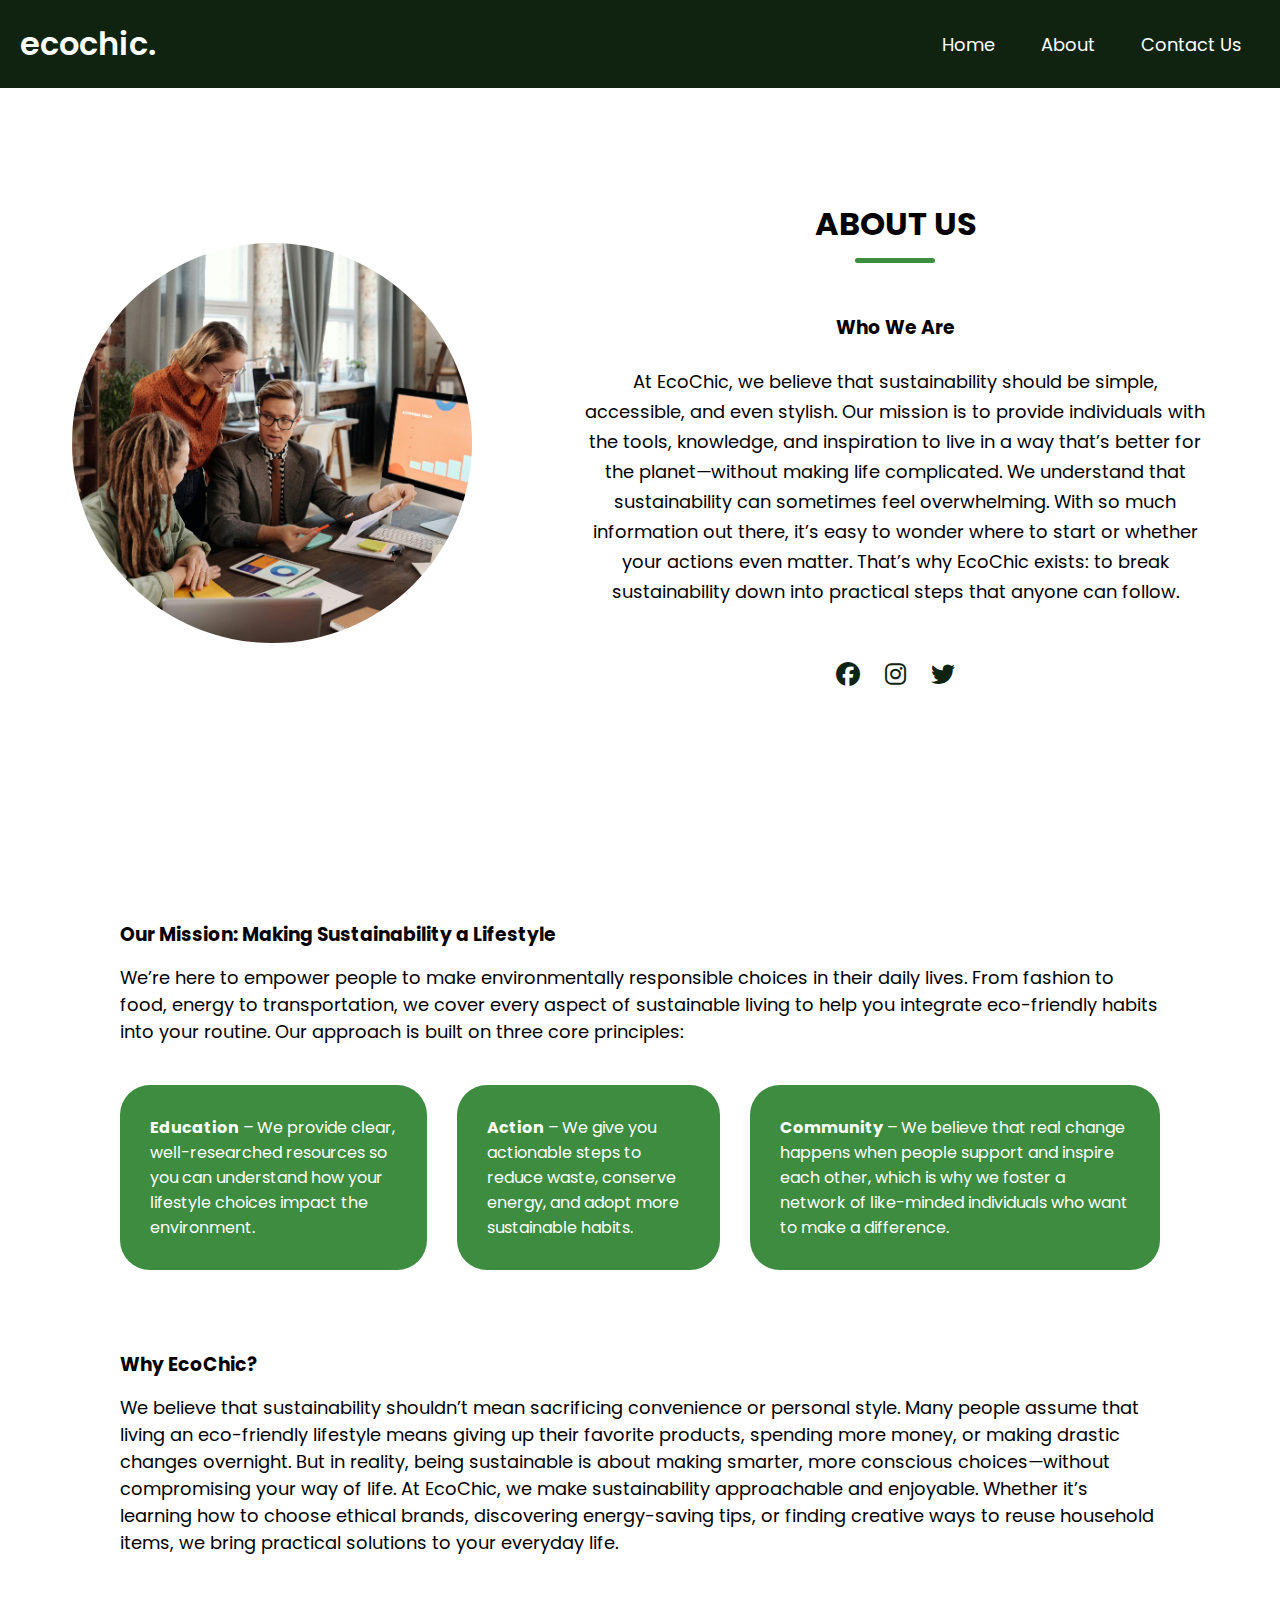
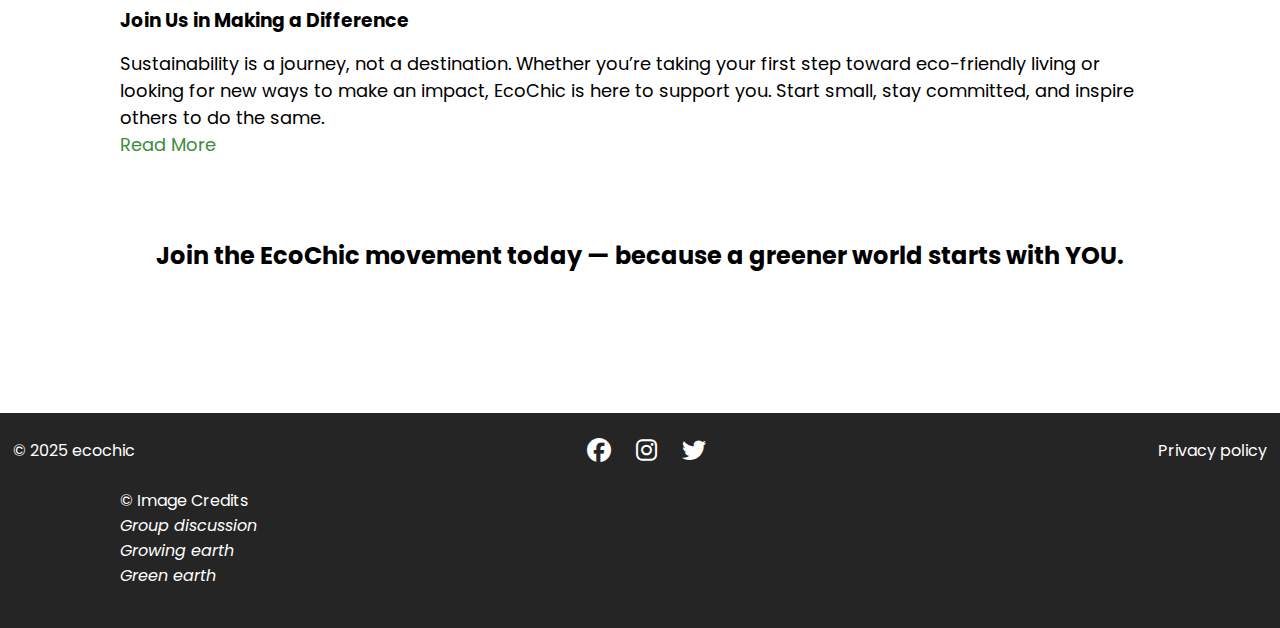
<file: about.html>
<!DOCTYPE html>
<html lang="en">
<head>
    <meta charset="UTF-8">
    <meta name="viewport" content="width=device-width, initial-scale=1.0">
    <title>EcoChic | About Us</title>
    <link rel="stylesheet" href="https://cdnjs.cloudflare.com/ajax/libs/font-awesome/6.6.0/css/all.min.css">
    <link rel="stylesheet" href="css/styles.css"> 
</head>
<body>
   <!-- Header / Navbar -->
   <header>
      <nav class="navbar section-content">
          <a href="index.html" class="nav-logo">
              <h2 class="logo-text">ecochic.</h2>
          </a>
          <ul class="nav-menu">
              <button id="menu-close-button" class="fas fa-times"></button>
              <li class="nav-items">
                  <a href="index.html" class="nav-link">Home</a>
              </li>
              <li class="nav-items">
                  <a href="about.html" class="nav-link">About</a>
              </li>
              <li class="nav-items">
                  <a href="contact.html" class="nav-link" id="contactbutton">Contact Us</a>
              </li>
          </ul>

          <button id="menu-open-button" class="fas fa-bars"></button>
      </nav>
   </header>

   <main>
      <!-- About section -->
      <section class="about-section">
         <div class="section-content">
             <div class="about-image-wrapper">
                 <img src="images/i2.jpeg" alt="About" class="about-image">
             </div>
             <div class="about-details">
                 <h2 class="section-title">About Us</h2>
                 <h3 class="section-subtitle">Who We Are</h3>
                 <p class="text">
                    At EcoChic, we believe that sustainability should be simple, 
                    accessible, and even stylish. Our mission is to provide 
                    individuals with the tools, knowledge, and inspiration to live 
                    in a way that’s better for the planet—without making life complicated.
                    We understand that sustainability can sometimes feel overwhelming. 
                    With so much information out there, it’s easy to wonder where 
                    to start or whether your actions even matter. That’s why EcoChic 
                    exists: to break sustainability down into practical steps that 
                    anyone can follow.
                 </p>
                 <div class="social-link-list">
                     <a href="#" class="social-link"><i class="fa-brands fa-facebook"></i></a>
                     <a href="#" class="social-link"><i class="fa-brands fa-instagram"></i></a>
                     <a href="#" class="social-link"><i class="fa-brands fa-twitter"></i></a>
                 </div>
             </div>
         </div>
      </section>

        <!-- About extra section -->
        <div class="mission-section">
            <div class="section-content">
                <div class="p1-details">
                    <h3 class="section-subtitle">Our Mission: Making Sustainability a Lifestyle</h3>
                    <p class="text">
                        We’re here to empower people to make environmentally responsible 
                        choices in their daily lives. From fashion to food, energy to 
                        transportation, we cover every aspect of sustainable living to 
                        help you integrate eco-friendly habits into your routine.
                        Our approach is built on three core principles:
                        <ol class="p1-list">
                            <li><strong>Education</strong> – We provide clear, well-researched resources 
                                so you can understand how your lifestyle choices impact 
                                the environment.</li>
                            <li><strong>Action</strong> – We give you actionable steps to reduce waste, 
                                conserve energy, and adopt more sustainable habits.</li>
                            <li><strong>Community</strong> – We believe that real change happens when 
                                people support and inspire each other, which is why 
                                we foster a network of like-minded individuals who 
                                want to make a difference.</li>
                        </ol>
                    </p>
                </div>
            </div>

            <div class="section-content">
                <div class="p2-details">
                    <h3 class="section-subtitle">Why EcoChic?</h3>
                    <p class="text">
                        We believe that sustainability shouldn’t mean sacrificing 
                        convenience or personal style. Many people assume that living 
                        an eco-friendly lifestyle means giving up their favorite 
                        products, spending more money, or making drastic changes 
                        overnight. But in reality, being sustainable is about making 
                        smarter, more conscious choices—without compromising your way of life.
                        At EcoChic, we make sustainability approachable and enjoyable. 
                        Whether it’s learning how to choose ethical brands, discovering 
                        energy-saving tips, or finding creative ways to reuse household 
                        items, we bring practical solutions to your everyday life.
                    </p>
                </div>
            </div>

            <div class="section-content">
                <div class="p3-details">
                    <h3 class="section-subtitle">Join Us in Making a Difference</h3>
                    <p class="text">
                        Sustainability is a journey, not a destination. Whether you’re 
                        taking your first step toward eco-friendly living or looking 
                        for new ways to make an impact, EcoChic is here to support you. 
                        Start small, stay committed, and inspire others to do the same.
                    </p>
                </div>
            </div>

            <h3 class="mission-ending">Join the EcoChic movement today — 
            because a greener world starts with YOU.</h3>
        </div>

    <footer class="footer-section">
        <div class="section-content">
            <p class="copyright-text">&copy 2025 ecochic</p>

            <div class="social-link-list">
                <a href="#" class="social-link"><i class="fa-brands fa-facebook"></i></a>
                <a href="#" class="social-link"><i class="fa-brands fa-instagram"></i></a>
                <a href="#" class="social-link"><i class="fa-brands fa-twitter"></i></a>
            </div>

            <p class="policy-text">
                <a href="#" class="policy-link">Privacy policy</a>
            </p>
        </div>

        <div class="image-creds">
            <p>&copy Image Credits</p>
            <cite class="citations">
                <a href="https://www.pexels.com/photo/a-group-of-people-discussing-beside-a-desktop-with-graph-on-screen-6476259/" 
                target="_blank">Group discussion</a><br>
                <a href="https://www.cleanpng.com/png-earth-with-growing-plant-8308181/download-png.html" 
                target="_blank">Growing earth</a><br>
                <a href="https://www.cleanpng.com/png-earth-surrounded-by-greenery-8321669/"
                target="_blank">Green earth</a>
            </cite>
        </div>
    </footer>
   </main>

   <script src="javas/script.js"></script>
</body>
</html>
</file>
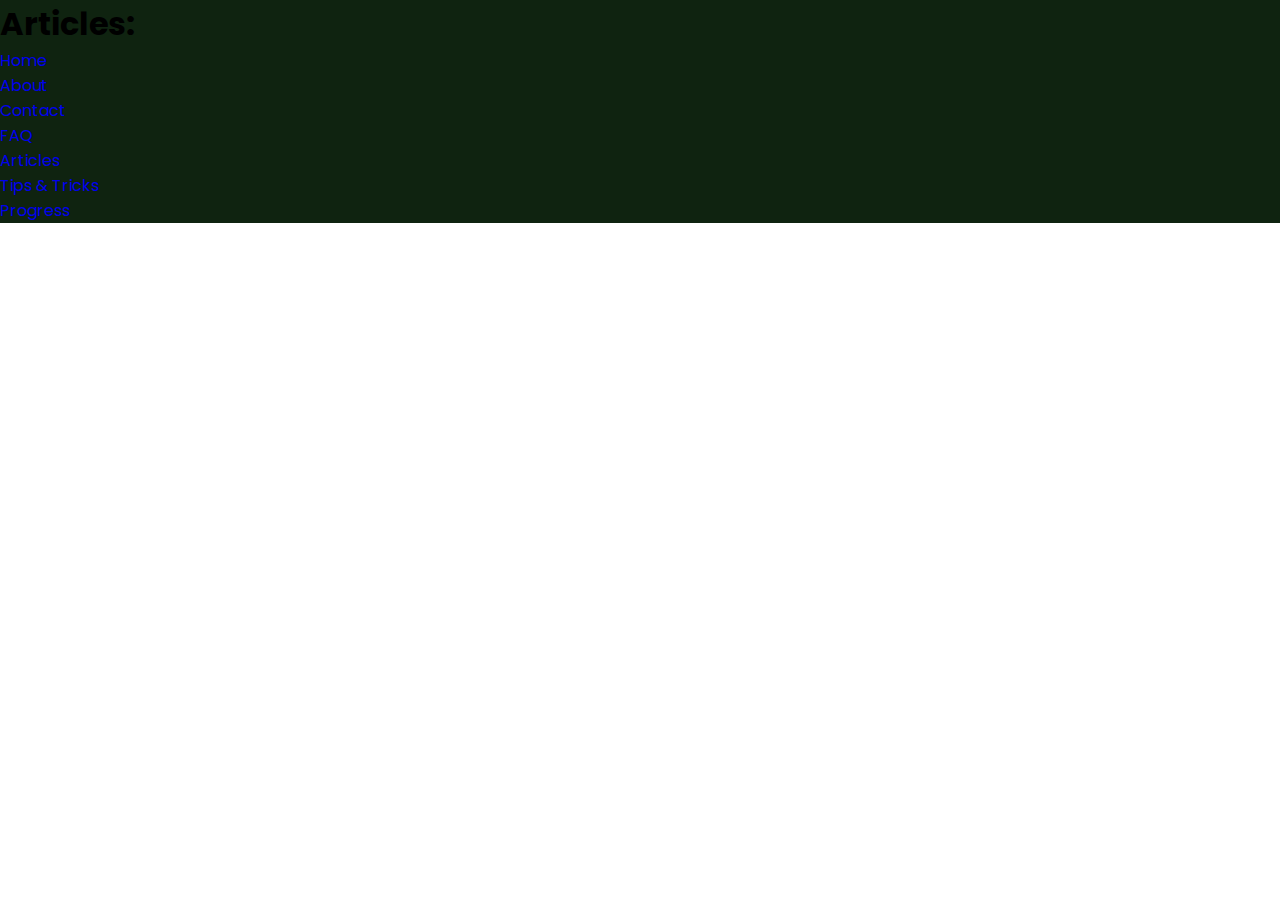
<file: articles.html>
<!DOCTYPE html>
<html lang="en">

<head>
    <meta charset="UFT-8">
    <meta name="viewport" content="width=device-width, initital-scale=1.0">
    <title>EcoChic | Articles</title>
    <link rel="stylesheet" href="css/styles.css">
</head>

<body>
    <header>
        <h1>Articles:</h1>
        <nav>
            <ul>
                <li><a href="index.html">Home</a></li>
                <li><a href="about.html">About</a></li>
                <li><a href="contact.html">Contact</a></li>
                <li><a href="faq.html">FAQ</a></li>
                <li><a href="articles.html">Articles</a></li>
                <li><a href="tips.html">Tips & Tricks</a></li>
                <li><a href="progress.html">Progress</a></li>
            </ul>
        </nav>
    </header>
    <main>
        <h2>Options:</h2>
        <a href="https://news.climate.columbia.edu/2021/06/10/why-fashion-needs-to-be-more-sustainable/">Why Fashion
            Needs to Be More Sustainable</a><br>
        <a href="https://www.genevaenvironmentnetwork.org/resources/updates/sustainable-fashion/">Environmental
            Sustainability in the Fashion Industry</a>
    </main>
</body>

</html>
</file>
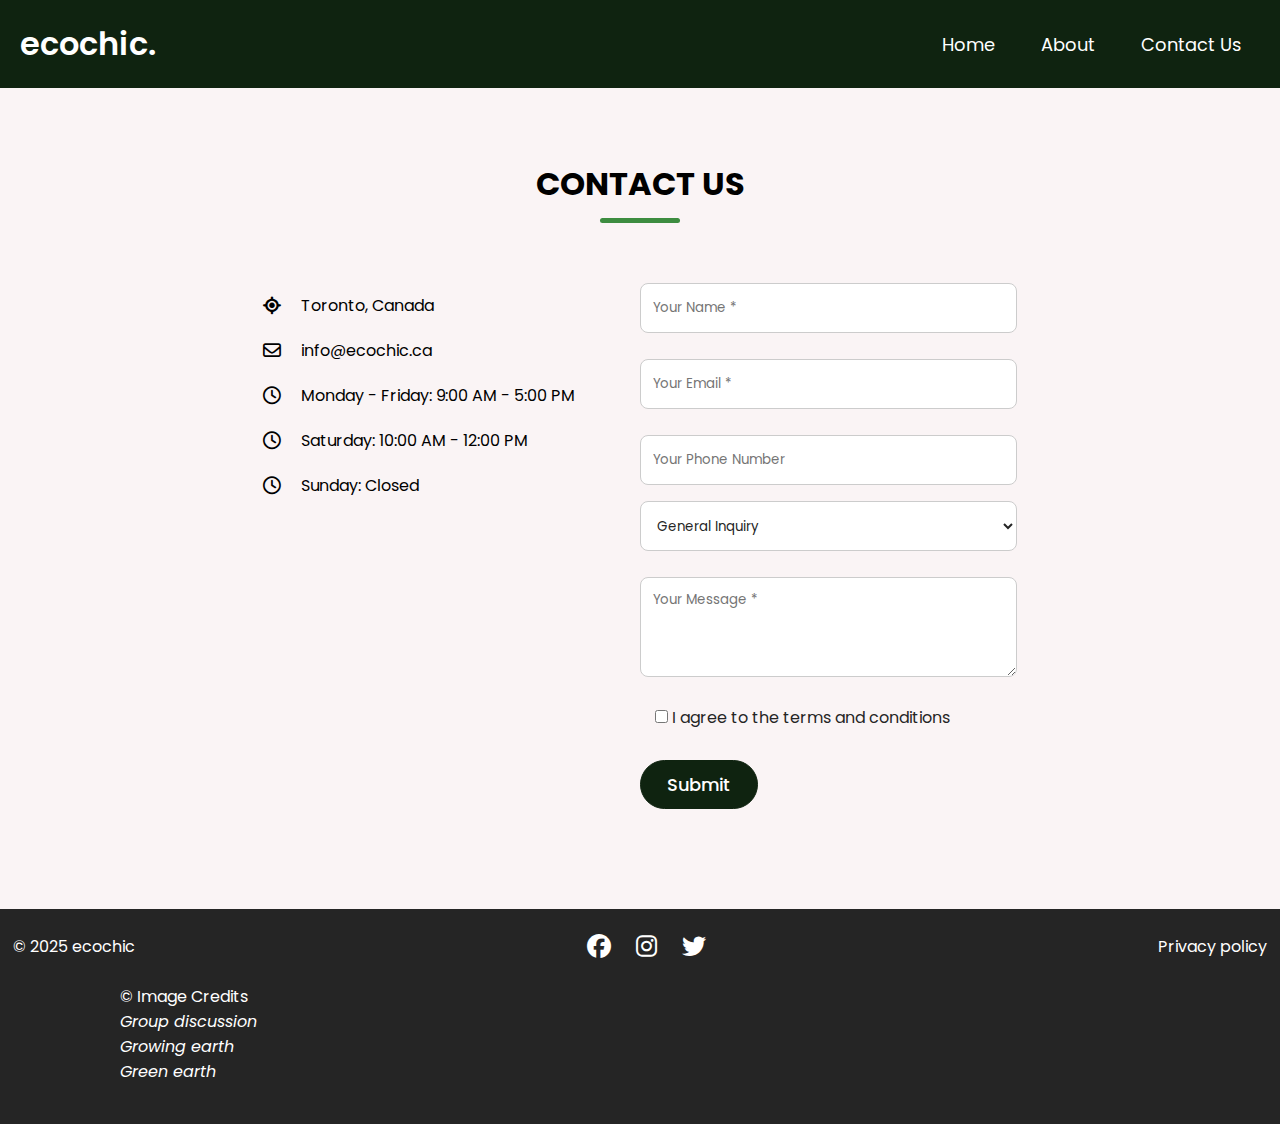
<file: contact.html>
<!DOCTYPE html>
<html lang="en">
<head>
    <meta charset="UTF-8">
    <meta name="viewport" content="width=device-width, initial-scale=1.0">
    <title>EcoChic | Contact Us</title>
    <link rel="stylesheet" href="https://cdnjs.cloudflare.com/ajax/libs/font-awesome/6.6.0/css/all.min.css">
    <link rel="stylesheet" href="css/styles.css"> 
</head>
<body>
    <!-- Header / Navbar -->
    <header>
        <nav class="navbar section-content">
            <a href="index.html" class="nav-logo">
                <h2 class="logo-text">ecochic.</h2>
            </a>
            <ul class="nav-menu">
                <button id="menu-close-button" class="fas fa-times"></button>
                <li class="nav-items">
                    <a href="index.html" class="nav-link">Home</a>
                </li>
                <li class="nav-items">
                    <a href="about.html" class="nav-link">About</a>
                </li>
                <li class="nav-items">
                    <a href="contact.html" class="nav-link" id="contactbutton">Contact Us</a>
                </li>
            </ul>

            <button id="menu-open-button" class="fas fa-bars"></button>
        </nav>
    </header>

    <main>
         <section class="contact-section">
            <h2 class="section-title">Contact Us</h2>
            <div id="success-message" class="hidden">
                <p>Thank you! Your message has been received. We’ll get back to you soon!</p>
            </div>
            <div class="section-content">
                <ul class="contact-info-list">
                  <li class="contact-info">
                     <i class="fa-solid fa-location-crosshairs"></i>
                     <p>Toronto, Canada</p>
                  </li>
                  <li class="contact-info">
                     <i class="fa-regular fa-envelope"></i>
                     <p>info@ecochic.ca</p>
                  </li>
                  <li class="contact-info">
                     <i class="fa-regular fa-clock"></i>
                     <p>Monday - Friday: 9:00 AM - 5:00 PM</p>
                  </li>
                  <li class="contact-info">
                    <i class="fa-regular fa-clock"></i>
                    <p>Saturday: 10:00 AM - 12:00 PM</p>
                  </li>
                  <li class="contact-info">
                    <i class="fa-regular fa-clock"></i>
                    <p>Sunday: Closed</p>
                  </li>
                </ul>
                
                <form action="" method="POST" class="contact-form" id="contact-form">
                    <p id="name-error"></p>
                    <input type="text" id="name" class="form-input" placeholder="Your Name *">
                  
                    <p id="email-error"></p>
                    <input type="text" id="email" class="form-input" placeholder="Your Email *">
                  
                    <p id="number-error"></p>
                    <input type="tel" id="number" class="form-input" placeholder="Your Phone Number">

                    <select id="subject" name="subject" class="form-input">
                        <option value="General Inquiry">General Inquiry</option>
                        <option value="Collaboration">Collaboration</option>
                        <option value="Feedback">Feedback</option>
                        <option value="Technical Support">Technical Support</option>
                    </select>
                  
                    <p id="message-error"></p>
                    <textarea id="message" class="form-input" placeholder="Your Message *"></textarea>
                  
                    <div class="selects">
                        <label><input type="checkbox" id="terms-checkbox">&#32 I agree to the terms and conditions</label>
                    </div>

                    <button type="submit" class="submit-button">Submit</button>
                </form>
            </div>
         </section>

         <footer class="footer-section">
            <div class="section-content">
                <p class="copyright-text">&copy 2025 ecochic</p>

                <div class="social-link-list">
                    <a href="#" class="social-link"><i class="fa-brands fa-facebook"></i></a>
                    <a href="#" class="social-link"><i class="fa-brands fa-instagram"></i></a>
                    <a href="#" class="social-link"><i class="fa-brands fa-twitter"></i></a>
                </div>

                <p class="policy-text">
                    <a href="#" class="policy-link">Privacy policy</a>
                </p>
            </div>

            <div class="image-creds">
                <p>&copy Image Credits</p>
                <cite class="citations">
                    <a href="https://www.pexels.com/photo/a-group-of-people-discussing-beside-a-desktop-with-graph-on-screen-6476259/" 
                    target="_blank">Group discussion</a><br>
                    <a href="https://www.cleanpng.com/png-earth-with-growing-plant-8308181/download-png.html" 
                    target="_blank">Growing earth</a><br>
                    <a href="https://www.cleanpng.com/png-earth-surrounded-by-greenery-8321669/"
                    target="_blank">Green earth</a>
                </cite>
            </div>
        </footer>
    </main>

    <script src="javas/script.js"></script>
</body>
</html>
</file>
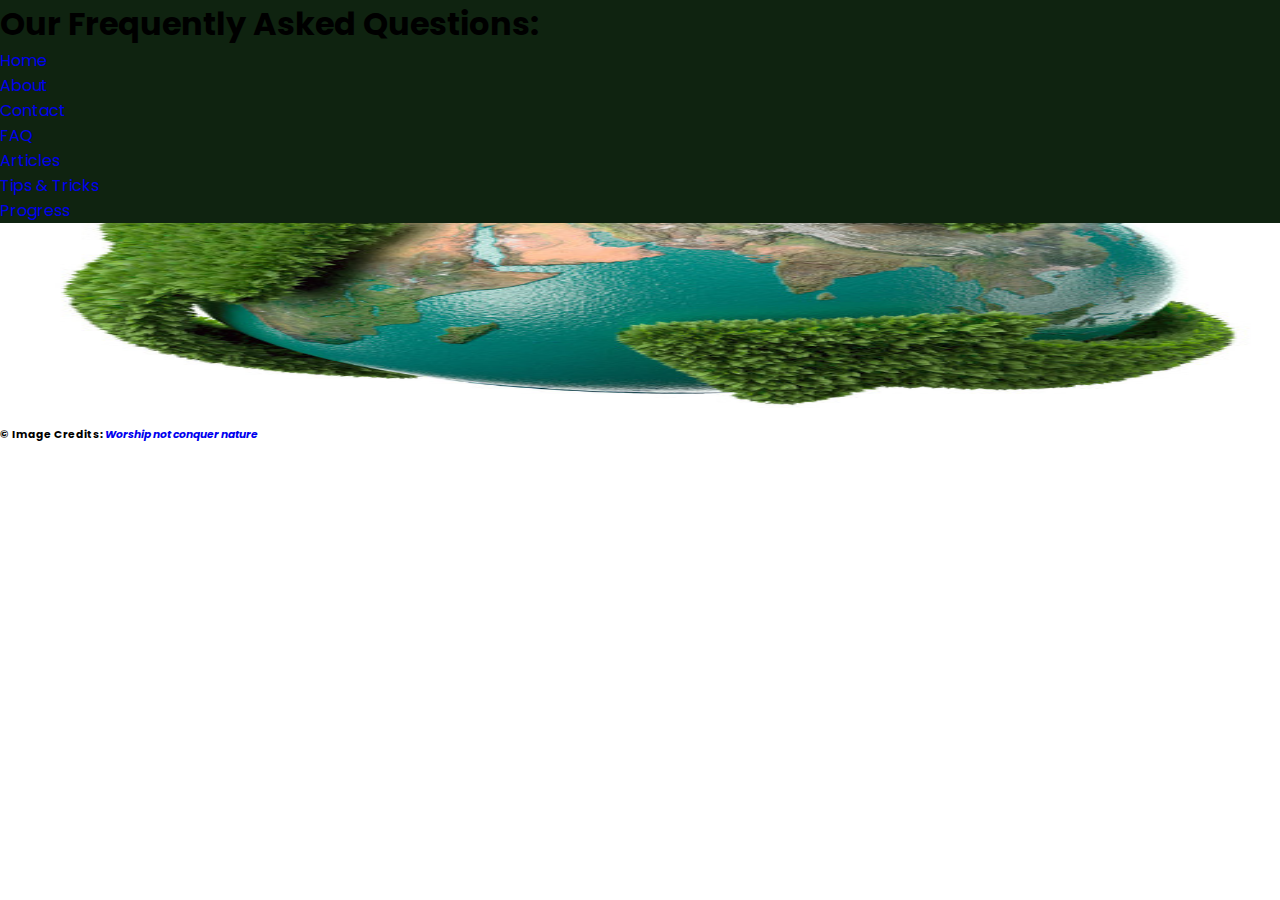
<file: faq.html>
<!DOCTYPE html>
<html lang="en">

<head>
    <meta charset="UFT-8">
    <meta name="viewport" content="width=device-width, initital-scale=1.0">
    <title>EcoChic | FAQ</title>
    <link rel="stylesheet" href="css/styles.css">
</head>

<body>
    <header>
        <h1>Our Frequently Asked Questions:</h1>
        <nav>
            <ul>
                <li><a href="index.html">Home</a></li>
                <li><a href="about.html">About</a></li>
                <li><a href="contact.html">Contact</a></li>
                <li><a href="faq.html">FAQ</a></li>
                <li><a href="articles.html">Articles</a></li>
                <li><a href="tips.html">Tips & Tricks</a></li>
                <li><a href="progress.html">Progress</a></li>
            </ul>
        </nav>
    </header>
    <main>
        <h2>What is EcoChic?</h2>
        <p>EcoChic is a website dedicated to helping those who want to live more eco-friendly.</p>

        <h2>How am I able to get involved?</h2>
        <p>You can sign up with us and start your eco-friendly journey whenever, with tips and tricks, resources, and
            many other opportunities.</p>
        <div class="image-container">
            <img src="images/image3.jpg" alt="image3" width="500" height="300">
        </div>
    </main>
    <footer>
        <h6>&copy; Image Credits: <cite><a
                    href="https://www.premiumtimesng.com/opinion/611394-we-worship-rather-than-conquer-nature-by-sunday-adelaja.html"
                    target="_blank">Worship not conquer nature</a></cite></h6>
    </footer>
</body>

</html>
</file>
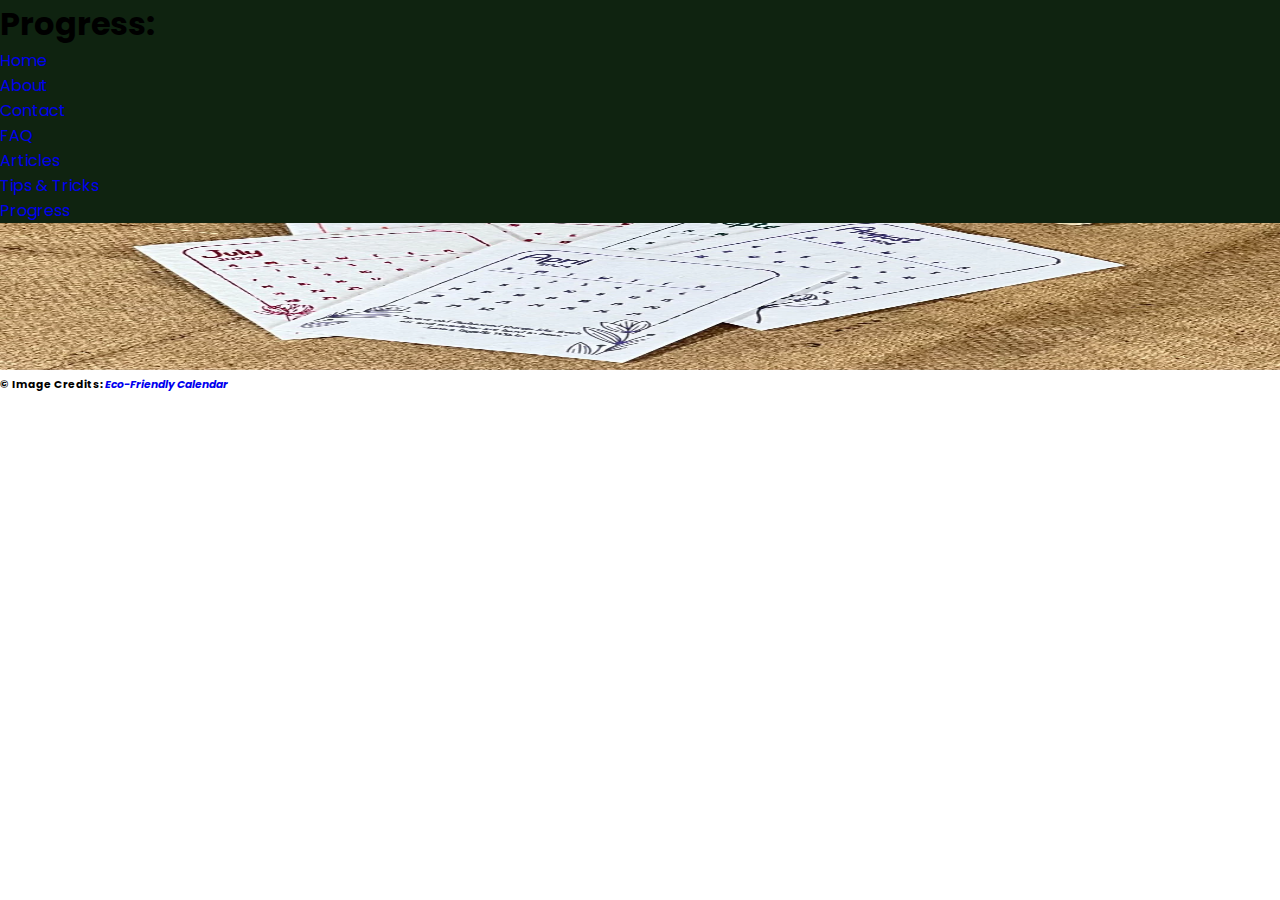
<file: progress.html>
<!DOCTYPE html>
<html lang="en">

<head>
    <meta charset="UFT-8">
    <meta name="viewport" content="width=device-width, initital-scale=1.0">
    <title>EcoChic | Progress</title>
    <link rel="stylesheet" href="css/styles.css">
</head>

<body>
    <header>
        <h1>Progress:</h1>
        <nav>
            <ul>
                <li><a href="index.html">Home</a></li>
                <li><a href="about.html">About</a></li>
                <li><a href="contact.html">Contact</a></li>
                <li><a href="faq.html">FAQ</a></li>
                <li><a href="articles.html">Articles</a></li>
                <li><a href="tips.html">Tips & Tricks</a></li>
                <li><a href="progress.html">Progress</a></li>
            </ul>
        </nav>
    </header>
    <main>
        <h2>Calendar:</h2>
        <a href="https://calendar.google.com/calendar/u/0/r" style="display: block; margin-bottom: 10px;">Calendar</a>
        <div class="image-container">
            <img src="images/image4.webp" alt="image4" width="500" height="300">
        </div>
    </main>
    <footer>
        <h6>&copy; Image Credits: <cite><a
                    href="https://www.zwende.com/products/eco-friendly-plantable-seed-paper-calendar-with-stand-2024"
                    target="_blank">Eco-Friendly Calendar</a></cite></h6>
    </footer>
</body>

</html>
</file>
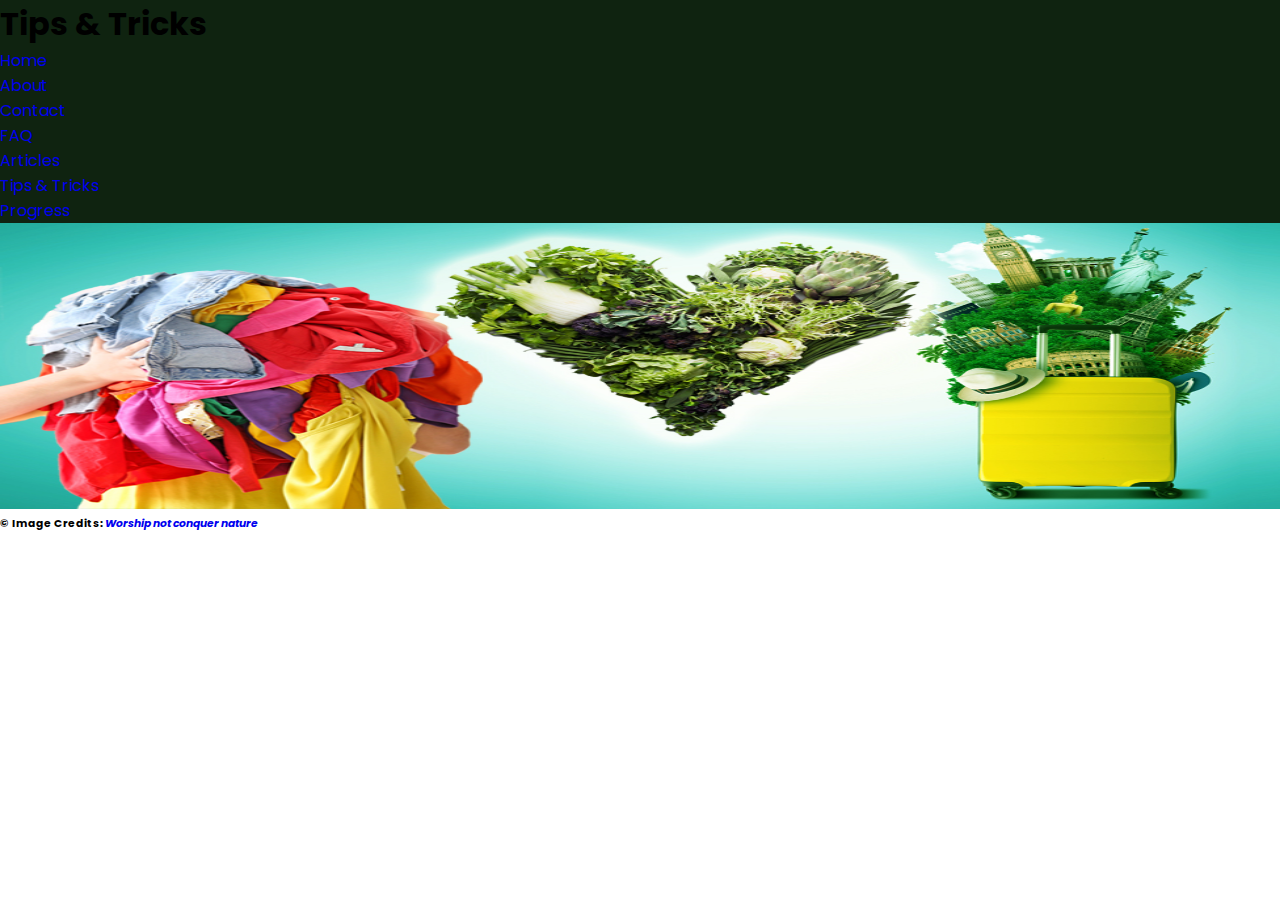
<file: tips.html>
<!DOCTYPE html>
<html lang="en">

<head>
    <meta charset="UFT-8">
    <meta name="viewport" content="width=device-width, initital-scale=1.0">
    <title>EcoChic | Tips & Tricks</title>
    <link rel="stylesheet" href="css/styles.css">
</head>

<body>
    <header>
        <h1>Tips & Tricks</h1>
        <nav>
            <ul>
                <li><a href="index.html">Home</a></li>
                <li><a href="about.html">About</a></li>
                <li><a href="contact.html">Contact</a></li>
                <li><a href="faq.html">FAQ</a></li>
                <li><a href="articles.html">Articles</a></li>
                <li><a href="tips.html">Tips & Tricks</a></li>
                <li><a href="progress.html">Progress</a></li>
            </ul>
        </nav>
    </header>

    <main>
        <h2>Ideas</h2>
        <h3>Reduce Waste</h3>
        <h3>Save Energy</h3>
        <h3>Conserve Water</h3>
        <h3>Eco-Friendly Transportation</h3>
        <h3>Sustainable Food Choices</h3>
        <h3>Eco-Friendly Fashion</h3>
        <div class="image-container">
            <img src="images/image1.jpg" alt="image1" width="500" height="300">
        </div>
    </main>
    <footer>
        <h6>&copy; Image Credits: <cite><a
                    href="https://www.premiumtimesng.com/opinion/611394-we-worship-rather-than-conquer-nature-by-sunday-adelaja.html"
                    target="_blank">Worship not conquer nature</a></cite></h6>
    </footer>
</body>

</html>
</file>
<file: css/styles.css>
/* Importing google fonts */
@import url('https://fonts.googleapis.com/css2?family=Miniver&family=Poppins:ital,wght@0,400;0,500;0,600;0,700;1,400&display=swap');

* {
    margin: 0; 
    padding: 0; 
    box-sizing: border-box; 
    font-family: "Poppins", sans-serif;
}

:root {
    --white-color: #fff;
    --dark-color: #252525;
    --primary-color: #0f2310;
    --secondary-color: #3d8c40;
    --light-pink-color: #faf4f5;
    --medium-gray-color: #ccc;

    --font-size-s: 0.9rem; 
    --font-size-n: 1rem;
    --font-size-m: 1.12rem;
    --font-size-l: 1.5rem; 
    --font-size-xl: 2rem; 
    --font-size-xxl: 2.3rem; 

    --font-weight-normal: 400;
    --font-weight-medium: 500;
    --font-weight-semibold: 600;
    --font-weight-bold: 700;

    --border-radius-s: 8px; 
    --border-radius-m: 30px; 
    --border-radius-circle: 50%;

    --site-max-width: 1300px; 
}

/* Styling for the whole site */

a {
    text-decoration: none; 
}

ul {
    list-style: none; 
}

button {
    cursor: pointer; 
    border: none; 
    background: none; 
}

img {
    width: 100%;
}

.section-content {
    margin: 0 auto; 
    padding: 0 13px; 
    max-width: var(--site-max-width);
}

.section-title {
    text-align: center;
    padding: 60px 0 100px;
    text-transform: uppercase;
    font-size: var(--font-size-xl);
}

.section-title::after {
    content: "";
    width: 80px; 
    height: 5px; 
    display: block;
    margin: 10px auto 0; 
    border-radius: var(--border-radius-s);
    background: var(--secondary-color);
}

/* Navbar styling */

header {
    position: fixed;
    width: 100%; 
    z-index: 5; 
    background: var(--primary-color); 
}

header .navbar {
    display: flex; 
    padding: 20px; 
    align-items: center; 
    justify-content: space-between;
}

.navbar .nav-logo .logo-text {
    color: var(--white-color);
    font-size: var(--font-size-xl);
    font-weight: var(--font-weight-semibold);
}

.navbar .nav-menu {
    display: flex; 
    gap: 10px;
}

.navbar .nav-menu .nav-link {
    padding: 10px 18px; 
    color: var(--white-color);
    font-size: var(--font-size-m);
    border-radius: var(--border-radius-m);
    transition: .4s ease;
}

.navbar .nav-menu .nav-link:hover {
    color: var(--secondary-color);
}

.navbar .nav-menu #contactbutton:hover {
    color: var(--white-color);
    background: var(--secondary-color);
    transition: .2s ease; 
}

.navbar :where(#menu-close-button, #menu-open-button) {
    display: none; 
}

/* Hero section styling */

.hero-section {
    background: var(--primary-color);
    min-height: 100vh; 
    width: 100%;
    padding-bottom: 45px; 
}

.hero-image {
    max-width: 1500px; 
    margin-top: 100px; 
}

.hero-section .section-content {
    display: flex; 
    align-items: center; 
    min-height: 100vh; 
    color: var(--white-color);
    justify-content: space-between;
}

.hero-section .hero-details .title {
    font-size: var(--font-size-xxl);
    color: var(--secondary-color);
    font-family: "Miniver", sans-serif; 
}

.hero-section .hero-details .subtitle {
    font-size: var(--font-size-xl);
    margin-top: 8px; 
    max-width: 70%;
    font-weight: var(--font-weight-semibold);
}

.hero-section .hero-details .description {
    font-size: var(--font-size-m);
    max-width: 70%;
    margin: 24px 0 40px; 
}

.hero-sectiom .hero-image-wrappr {
    max-width: 400px; 
    margin-right: 30px; 
}

@keyframes spin {
    from {
        transform: rotate(0deg);
    }
    to {
        transform: rotate(360deg);
    }
}

.hero-image {
    animation: spin 20s linear infinite; /* Spins the image continuously */
}

/* Home section styling */

.home-section { 
    padding: 80px 200px 100px; 
    min-height: 100vh; 
    background: var(--white-color);
}

.home-section .section-content {
    display: flex; 
    gap: 100px; 
    align-items: center; 
    justify-content: space-between;
}

.home-section .section-content .text {
    font-size: var(--font-size-m);
    line-height: 35px; 
}

.home-section .section-subtitle {
    margin-top: 50px; 
    margin-bottom: 10px; 
}

.p3-section .p3-list {
    list-style: disc; 
    padding: 20px 25px; 
    font-size: var(--font-size-m);
}

.home-section .section-content .p1-details {
    padding: 0 80px 60px; 
    margin-bottom: 50px; 
    max-width: 100%; 
    color: var(--white-color);
    background: var(--secondary-color);
    border-radius: var(--border-radius-m);
    box-shadow: 0 15px 15px rgba(0, 0, 0, 0.1);
    transition: .4s ease;
}

.home-section .section-content .p1-details:hover {
    transform: scale(1.02);
    background: var(--primary-color);
}

.p3-section {
    color: var(--white-color);
    background: var(--primary-color);
    width: 100%;
    padding: 80px 210px; 
    margin: 0; 
    font-size: var(--font-size-m);
    line-height: 35px; 
}

.p3-section .p3-details .section-subtitle {
    margin-bottom: 15px;
}

.p4-section {
    background: var(--white-color);
    width: 100%;
    padding: 80px 210px; 
    margin: 0; 
    font-size: var(--font-size-m);
    line-height: 35px; 
}

.p4-section .p4-details .section-subtitle {
    margin-bottom: 15px;
}

/* About Section Styling */

.about-section { 
    padding: 200px 0 60px; 
    min-height: 100vh; 
    background: var(--white-color);
}

.about-section .section-content {
    display: flex; 
    gap: 110px; 
    align-items: center; 
    justify-content: center;
}

.about-section .about-image-wrapper .about-image {
    width: 400px; 
    height: 400px; 
    object-fit: cover; 
    border-radius: var(--border-radius-circle);
}

.about-section .about-details .section-title {
    padding: 0;
}

.about-section .about-details .section-subtitle {
    padding: 0; 
    text-align: center; 
    margin-top: 50px; 
}

.about-section .about-details {
    max-width: 50%;
}

.about-section .social-link-list {
    display: flex; 
    gap: 25px; 
    justify-content: center;
}

.about-section .social-link-list .social-link {
    color: var(--primary-color);
    font-size: var(--font-size-l);
    transition: .3s ease;
}

.about-section .social-link-list .social-link:hover {
    color: var(--secondary-color);
}

.about-section .about-details .text {
    line-height: 30px;
    margin: 25px 0 50px;
    text-align: center;
    font-size: var(--font-size-m);
}

/* Mission section styling */

.mission-section { 
    padding: 20px 0 100px; 
    min-height: 100vh; 
    background: var(--white-color);
}

.mission-section .section-content {
    padding-bottom: 50px; 
    padding-left: 120px; 
    padding-right: 120px; 
}

.mission-section .section-content .text {
    font-size: var(--font-size-m);
}

.mission-section .section-content .section-subtitle {
    padding-bottom: 15px; 
}

.mission-section .p1-list {
    list-style: none; 
    display: flex;
    gap: 30px;
    align-items: center;
    justify-content: space-between;
    padding: 40px 0 30px; 
}

.mission-section .p1-list li {
    color: var(--white-color);
    background: var(--secondary-color);
    border-radius: var(--border-radius-m);
    padding: 30px; 
    transition: .4s ease; 
}

.mission-section .p1-list li:hover {
    background: var(--primary-color);
    transform: scale(1.05);
}

.mission-section .mission-ending {
    text-align: center; 
    font-size: var(--font-size-l);
    padding: 30px 80px 40px; 
}

.read-more-button {
    font-size: var(--font-size-m);
    color: var(--secondary-color);
}

.extra-content {
    font-size: var(--font-size-m);
}

/* Contact form styling */

.contact-section {
    background: var(--light-pink-color);
    padding: 100px 250px 100px; 
}

.contact-section .section-content {
    display: flex; 
    gap: 40px; 
    align-items: flex-start;
    justify-content: space-between;
    padding-top: 0; 
}

.contact-section .section-title {
    padding-bottom: 50px; 
}

.contact-section .hidden {
	display: none; 
    padding: 30px; 
    margin: 0 30px 25px; 
    border: 2px solid var(--primary-color);
    border-radius: var(--border-radius-m);
}

.contact-section .contact-form select, option {
    color: var(--dark-color);
}

.contact-section .contact-form .selects {
    color: var(--dark-color);
    padding: 5px 15px 20px; 
}

.contact-section .contact-info-list .contact-info {
    display: flex; 
    gap: 20px; 
    margin: 20px 0; 
    align-items: center; 
}

.contact-section .contact-info-list .contact-info i {
    font-size: var(--font-size-m);

}

.contact-section .contact-form .form-input {
    width: 100%;
    height: 50px;
    padding: 0 12px; 
    outline: none; 
    margin-bottom: 16px;
    background: var(--white-color);
    border: 1px solid var(--medium-gray-color);
    border-radius: var(--border-radius-s);
    transition: .3s ease;
}

.contact-section .contact-form p {
    font-size: 13px;
    padding: 5px; 
}

.contact-section .contact-form {
    max-width: 50%; 
}

.contact-section .contact-form .form-input:focus {
    border-color: var(--secondary-color);
}

.contact-section .contact-form .form-input:hover {
    transform: scale(1.03);
}

.contact-section .contact-form textarea.form-input {
    height: 100px;
    padding: 12px; 
    resize: vertical;

}

.contact-section .contact-form .submit-button {
    padding: 10px 26px;
    margin-top: 10px;
    color: var(--white-color);
    font-size: var(--font-size-m);
    font-weight: var(--font-weight-medium);
    background: var(--primary-color);
    border-radius: var(--border-radius-m);
    border: 1px solid var(--primary-color);
    transition: .3s ease;
}

.contact-section .contact-form .submit-button:hover {
    color: var(--primary-color);
    background: transparent;
}

/* Footer */

.footer-section {
    padding: 20px 0; 
    background: var(--dark-color);
}

.footer-section .section-content {
    display: flex;
    align-items: center;
    justify-content: space-between;
}

.footer-section :where(.copyright-text, .social-link, .policy-link) {
    color: var(--white-color);
    transition: .2s ease;
}

.footer-section .social-link-list {
    display: flex;
    gap: 25px;
}

.footer-section .social-link-list .social-link {
    font-size: var(--font-size-l);
}

.footer-section .social-link-list .social-link:hover, 
.footer-section .policy-text .policy-link:hover {
    color: var(--secondary-color);
}

.footer-section .policy-text .separator {
    margin: 0 5px;
    color: var(--white-color);
}

.footer-section .image-creds {
    padding: 20px 120px; 
    color: var(--white-color);
}

.footer-section .image-creds a {
    text-decoration: none;
    color: var(--white-color);
}

.footer-section .image-creds a:hover {
    color: var(--secondary-color);
}

.scroll-to-top {
    display: none;
    position: fixed;
    bottom: 30px;
    right: 30px;
    padding: 20px 30px;
    background: transparent;
    color: var(--medium-gray-color);
    border: none;
    border-radius: 50%;
    cursor: pointer;
    font-size: 3.5rem;
}

.newsletter-popup {
    display: none;
    position: fixed;
    bottom: 20px; 
    right: 200px; 
    width: 200px; 
    background: rgba(0, 0, 0, 0.7);
    justify-content: center;
    align-items: center;
    z-index: 1000;
}

.popup-content {
    background: var(--white-color);
    padding: 30px;
    border-radius: var(--border-radius-m);
    text-align: center;
    line-height: 30px; 
    box-shadow: 0 0 20px 10px rgba(0, 0, 0, 0.2);
}

.popup-content p {
    font-size: var(--font-size-s);
}

.popup-content .subs-input {
    display: flex;
    gap: 10px; 
    justify-content: space-between;
    padding: 10px 60px; 
    font-size: var(--font-size-s);
}

.popup-content input {
    padding: 8px 20px; 
    border: 1px solid var(--medium-gray-color);
    border-radius: var(--border-radius-s);
}

.popup-content button:hover {
    color: var(--secondary-color);
}

#eco-tips p {
    padding-top: 50px; 
}

/* Responsive media query */

@media screen and (max-width: 1024px) {
    .section-content {
        padding: 0 20px; 
    }

    .section-title {
        padding: 40px 0 80px;
    }

    .hero-section .hero-details .title {
        font-size: var(--font-size-xxl);
    }

    .hero-section .hero-details .subtitle {
        font-size: var(--font-size-l);
    }

    .hero-section .hero-details .description {
        font-size: var(--font-size-m);
    }

    .hero-section .hero-details .buttons {
        gap: 20px;
    }

    .hero-section .hero-details .button {
        padding: 8px 20px;
    }

    .about-section .section-content {
        gap: 30px;
    }

    .about-section .about-image-wrapper .about-image {
        width: 250px; 
        height: 250px;
    }

    .about-section .about-details .section-title {
        font-size: var(--font-size-xxl);
    }

    .about-section .about-details .section-subtitle {
        font-size: var(--font-size-l);
    }

    .about-section .about-details .text {
        font-size: var(--font-size-m);
    }

    .home-section {
        padding: 50px 30px; 
    }

    .home-section .p1-details {
        text-align: center; 
    }

    .home-section .section-content {
        align-items: center; 
        flex-direction: column;
    }

    .home-section .home-image {
        max-width: 200px; 
        max-height: 200px; 
    }

    .contact-section .section-content {
        gap: 30px;
    }

    .contact-section .contact-info-list .contact-info i {
        font-size: var(--font-size-l);
    }

    .contact-section .contact-form .form-input {
        height: 40px;
    }

    .contact-section .contact-form textarea.form-input {
        height: 80px;
    }

    .contact-section .contact-form .submit-button {
        padding: 8px 20px;
    }
}

@media screen and (max-width: 900px) {
    :root {
        --font-size-m: 1rem;
        --font-size-l: 1.3rem; 
        --font-size-xl: 1.5rem; 
        --font-size-xxl: 1.8rem;
    }

    body.show-mobile-menu header::before {
        content: "";
        position: fixed; 
        left: 0; 
        top: 0; 
        height: 100%; 
        width: 100%; 
        backdrop-filter: blur(5px);
        background: rgba(0, 0, 0, 0.2);
    }

    .navbar :where(#menu-close-button, #menu-open-button) {
        display: block; 
        font-size: var(--font-size-l);
    }

    .navbar #menu-close-button {
        position: absolute; 
        right: 30px; 
        top: 30px; 
    }

    .navbar #menu-open-button {
        color: var(--white-color);

    }

    .navbar .nav-menu {
        display: block; 
        position: fixed; 
        left: -300px; 
        top: 0; 
        width: 300px; 
        height: 100%; 
        display: flex; 
        flex-direction: column; 
        align-items: center; 
        padding-top: 100px; 
        background: var(--white-color);
        transition: left .2s ease;
    }

    body.show-mobile-menu .navbar .nav-menu {
        left: 0; 
    }

    .navbar .nav-menu .nav-link {
        color: var(--dark-color);
        display: block;
        margin-top: 17px; 
        font-size: var(--font-size-l);
    }

    .hero-section .section-content {
        gap: 50px; 
        text-align: center; 
        padding: 30px 20px 20px;
        flex-direction: column-reverse; 
        justify-content: center; 
    }

    .hero-section .hero-details :is(.subtitle, .description), .about-section .about-details, .contact-section .contact-form {
        max-width: 100%; 
    }

    .hero-section .hero-details .buttons {
        justify-content: center;
    }

    .hero-section .hero-image-wrapper {
        max-width: 270px; 
        margin-right: 0; 
    }

    .about-section .section-content {
        gap: 70px;
        flex-direction: column-reverse;
    }

    .about-section .about-image-wrapper .about-image {
        width: 100%;
        height: 100%;
        max-width: 250px;
        aspect-ratio: 1;
    }

    .mission-section .section-content {
        padding: 20px 30px;
    }

    .mission-section .p1-list {
        flex-direction: column;
    }

    .home-section {
        padding: 50px 30px; 
    }

    .home-section .p1-details {
        text-align: center; 
    }

    .home-section .section-content {
        align-items: center; 
        flex-direction: column;
    }

    .home-section .home-image {
        max-width: 200px; 
        max-height: 200px; 
    }

    .contact-section {
        padding: 100px 0; 
    }

    .contact-section .section-content {
        align-items: center;
        flex-direction: column-reverse;
    }
}

@media screen and (max-width: 600px) {
    .section-title {
        padding: 30px 0 60px;
    }

    .hero-section .hero-details .title {
        font-size: var(--font-size-xl);
    }

    .hero-section .hero-details .subtitle {
        font-size: var(--font-size-l);
    }

    .hero-section .hero-details .description {
        font-size: var(--font-size-s);
    }

    .hero-section .hero-details .buttons {
        gap: 15px;
    }

    .hero-section .hero-details .button {
        padding: 8px 16px;
    }

    .home-section {
        padding: 50px 40px; 
    }

    .home-section .p1-details {
        text-align: center; 
        padding: 50px 5px; 
    }

    .home-section .section-content {
        align-items: center; 
        flex-direction: column;
    }

    .p3-section {
        padding: 50px 50px; 
    }

    .p4-section {
        padding: 50px 50px; 
    }

    .home-section .home-image {
        max-width: 200px; 
        max-height: 200px; 
    }

    .about-section .about-details .section-title {
        font-size: var(--font-size-xl);
    }

    .about-section .about-details .section-subtitle {
        font-size: var(--font-size-l);
    }

    .about-section .about-details .text {
        font-size: var(--font-size-s);
    }

    .contact-section {
        padding: 100px 0; 
    }

    .contact-section .section-content {
        gap: 20px;
    }

    .contact-section .contact-info-list .contact-info i {
        font-size: var(--font-size-m);
    }

    .contact-section .contact-form .form-input {
        height: 40px;
    }

    .contact-section .contact-form textarea.form-input {
        height: 80px;
    }

    .contact-section .contact-form .submit-button {
        padding: 8px 16px;
    }

    .footer-section .section-content {
        flex-direction: column;
        gap: 20px;
    }

    .newsletter-popup {
        display: none;
        position: fixed;
        bottom: 20px; 
        left: 50%; 
        transform: translateX(-50%);
        width: 70%; /* Reduced the width to make it smaller */
        max-width: 400px; /* Added a max-width for better control */
        background: rgba(0, 0, 0, 0.7);
        justify-content: center;
        align-items: center;
        z-index: 1000;
    }

}
</file>
